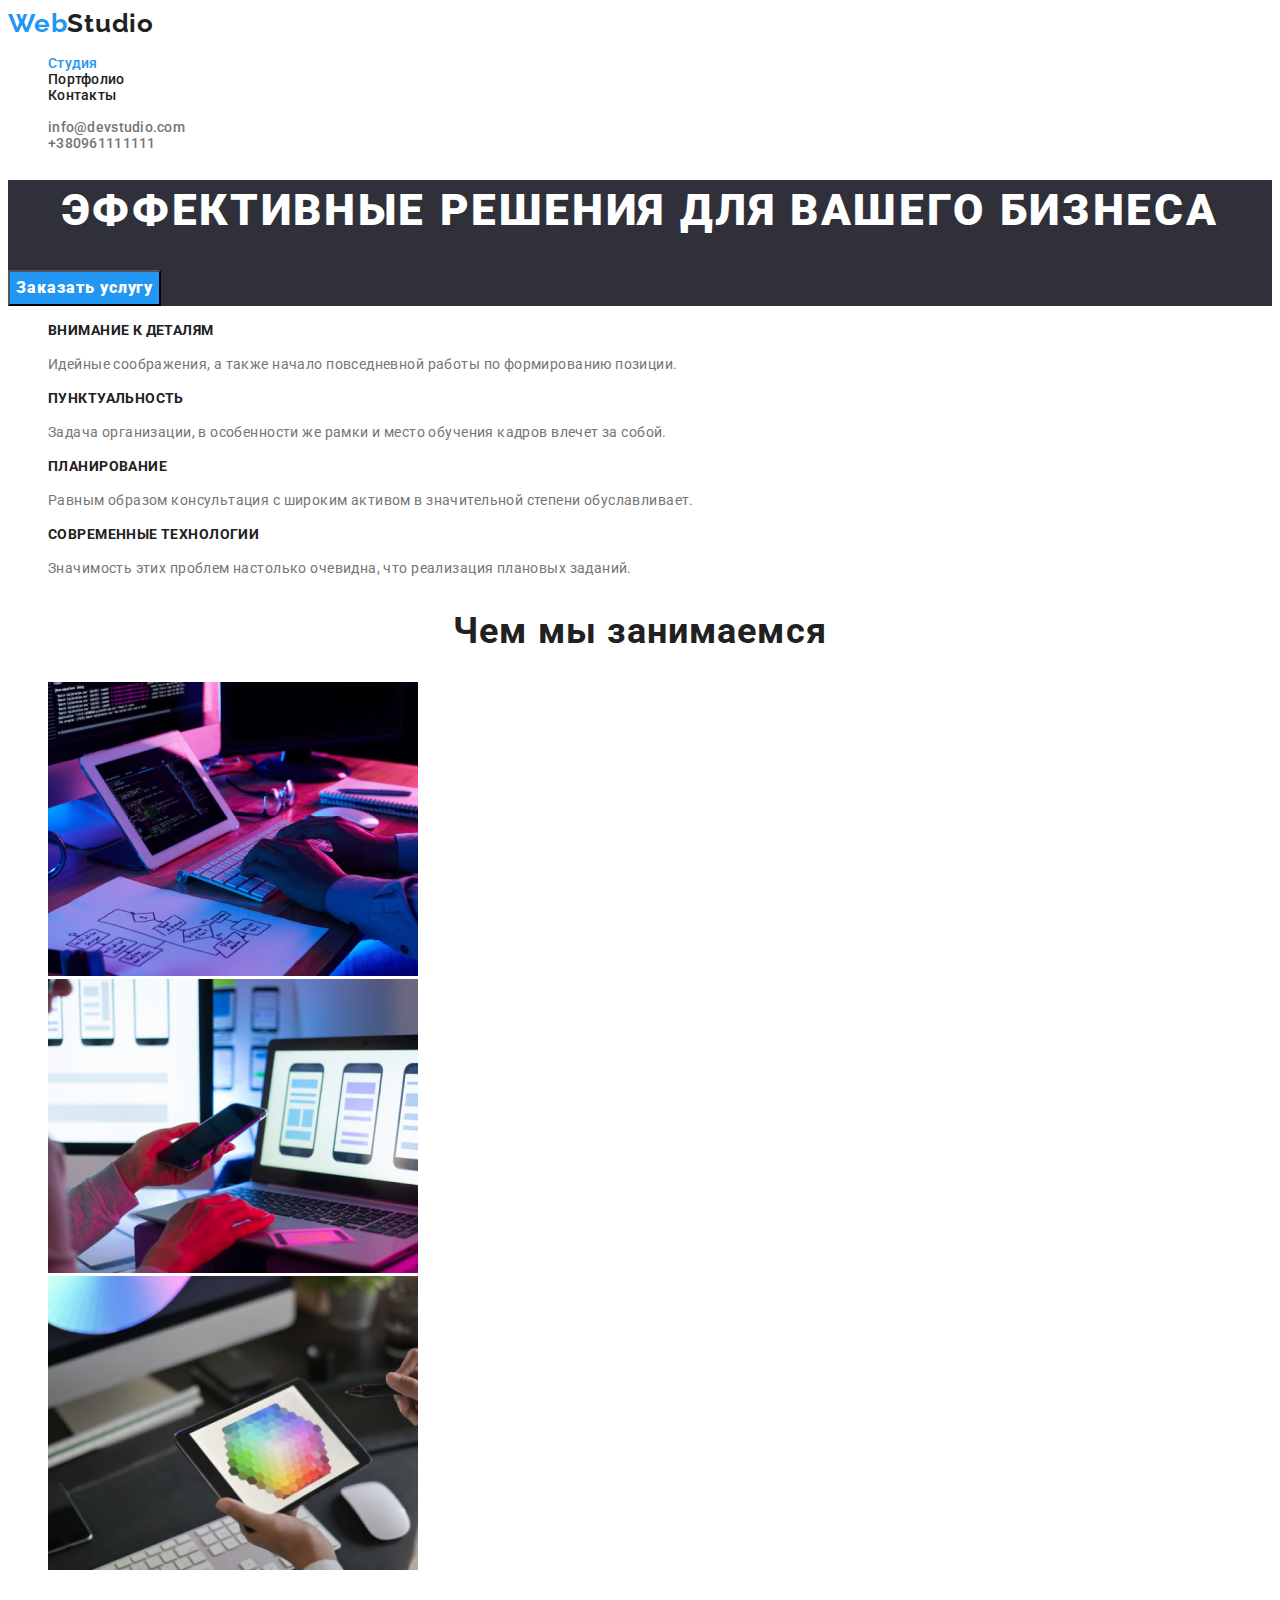
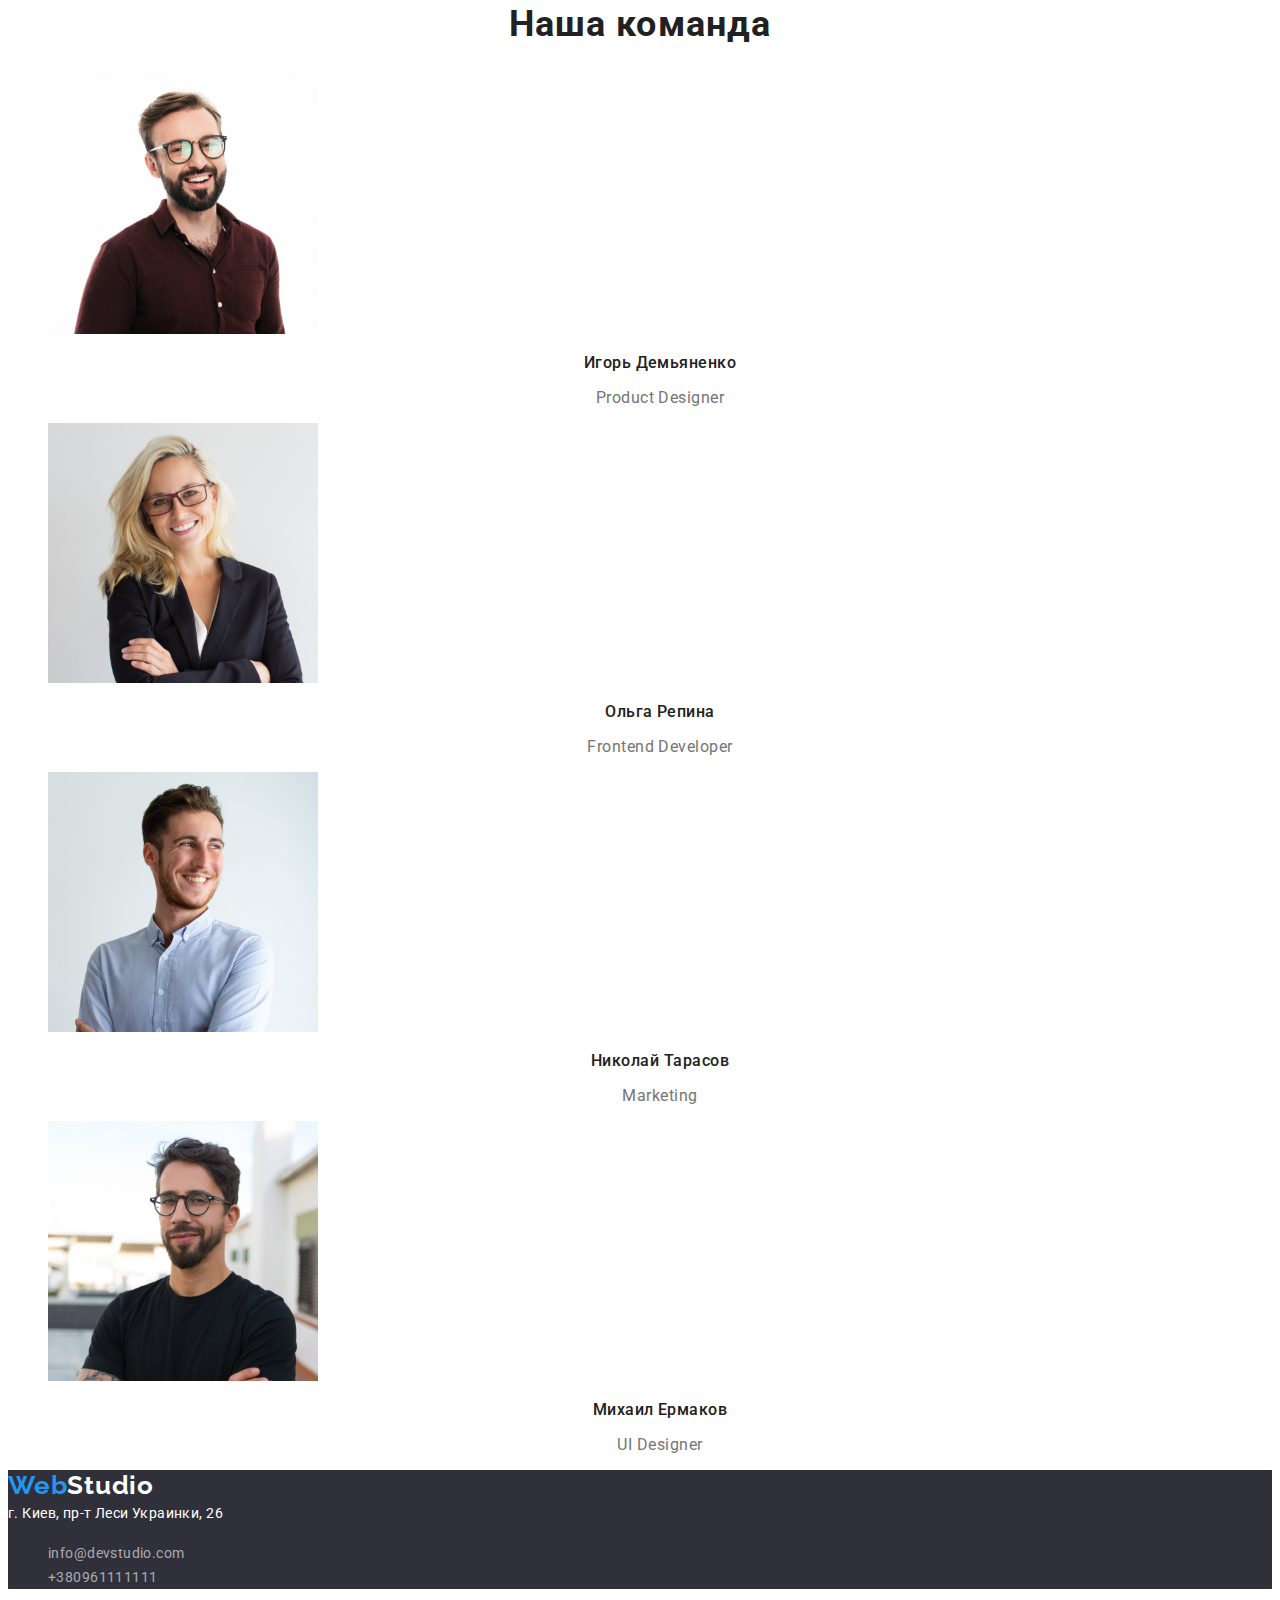
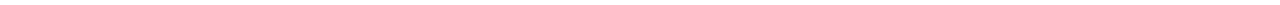
<file: index.html>
<!DOCTYPE html>
<html lang="en">
<head>
    <meta charset="UTF-8">
    <meta http-equiv="X-UA-Compatible" content="IE=edge">
    <meta name="viewport" content="width=device-width, initial-scale=1.0">
    <title>WebStudio</title>
    <link rel="preconnect" href="https://fonts.googleapis.com">
    <link rel="preconnect" href="https://fonts.gstatic.com" crossorigin>
    <link href="https://fonts.googleapis.com/css2?family=Raleway:wght@700&family=Roboto:wght@400;500;700;900&display=swap" rel="stylesheet">
    <link rel="stylesheet" href="css/styles.css">
</head>
<body>
    <!-- Шапка -->
    <header class="main-head">
        <nav class="main-nav">
            <a href="./index.html" class="logo-head"><span class="logo-web">Web</span>Studio</a>
        <ul>
            <li> <a href="./index.html" class="nav-link-current">Студия</a></li>
            <li> <a href="./portfolio.html" class="nav-link" >Портфолио</a></li>
            <li> <a href="" class="nav-link">Контакты</a></li>            
        </ul>
        </nav>
        
        <ul class="contact-list">
            <li><a href="mailto:info@devstudio.com" class="contact-link">info@devstudio.com </a></li>
            <li><a href="tel:+380961111111" class="contact-link">+380961111111 </a></li>
        </ul>
    </header>
    <main>
    <!-- Герой -->
            <section class="hero">
            <h1 class="hero-text">Эффективные решения для вашего бизнеса</h1>
            <button type="button" class="hero-button"><b>Заказать услугу</b></button>
        </section>
    <!-- Преймущества -->
    <section class="advantages">
        <ul class="advantages-list">
            <li>
                <h3 class="advantage-head">Внимание к деталям</h3>
                <p>
                    Идейные соображения, а также начало повседневной работы по формированию позиции.
                </p>
            </li>
            <li>
                <h3 class="advantage-head">Пунктуальность</h3>
                <p>
                    Задача организации, в особенности же рамки и место обучения кадров влечет за собой.
                </p>
            </li>
            <li>
                <h3 class="advantage-head">Планирование</h3>
                <p>
                    Равным образом консультация с широким активом в значительной степени обуславливает.
                </p>
            </li>
            <li>
                <h3 class="advantage-head">Современные технологии</h3>
                <p>
                    Значимость этих проблем настолько очевидна, что реализация плановых заданий.
                </p>
            </li>        
        </ul>
    </section>
    <!-- Чем мы занимаемся -->
    <section class="whatwedo">
        <h2 class="whatwedo-head">Чем мы занимаемся</h2>
        <ul class="whatwedo-list">
            <li>
                <img src="./image/comp.png" alt="Компьютер" width="370">
            </li>
            <li>
                <img src="./image/phone.png" alt="Смартфон" width="370">
            </li>
            <li>
                <img src="./image/tablet.png" alt="Планшет" width="370">
            </li>
        </ul>
    </section>
    <!-- Наша команда -->
    <section class="our-team">
        <h2 class="our-team-head">Наша команда</h2>
        <ul class="our-team-list">
            <li>
              <img src="./image/hum1.jpg" alt="man" width="270">
              <h3 class="team-name">Игорь Демьяненко</h3>
              <p class="prof">Product Designer</p>
            </li>
            <li>
              <img src="./image/hum2.jpg" alt="woman" width="270">
              <h3 class="team-name">Ольга Репина</h3>
              <p class="prof">Frontend Developer</p>
            </li>
            <li>
              <img src="./image/hum3.jpg" alt="man" width="270">
              <h3 class="team-name">Николай Тарасов</h3>
              <p class="prof">Marketing</p>
            </li>
            <li>
              <img src="./image/hum4.jpg" alt="man" width="270">
              <h3 class="team-name">Михаил Ермаков</h3>
              <p class="prof">UI Designer</p>
            </li>
          </ul>
    </section>
    </main>
    <!-- Футер -->
    <footer class="basement">
        <a href="./index.html" class="logo-foot"><span class="logo-web">Web</span>Studio</a>
        <address class="company-address">г. Киев, пр-т Леси Украинки, 26</address>
        <ul>
          <li><a class="contact-list-foot" href="mailto:info@devstudio.com">info@devstudio.com</a></li>
          <li><a class="contact-list-foot" href="tel:+380961111111">+380961111111</a></li>
        </ul>
      </footer>
</body>
</html>
</file>
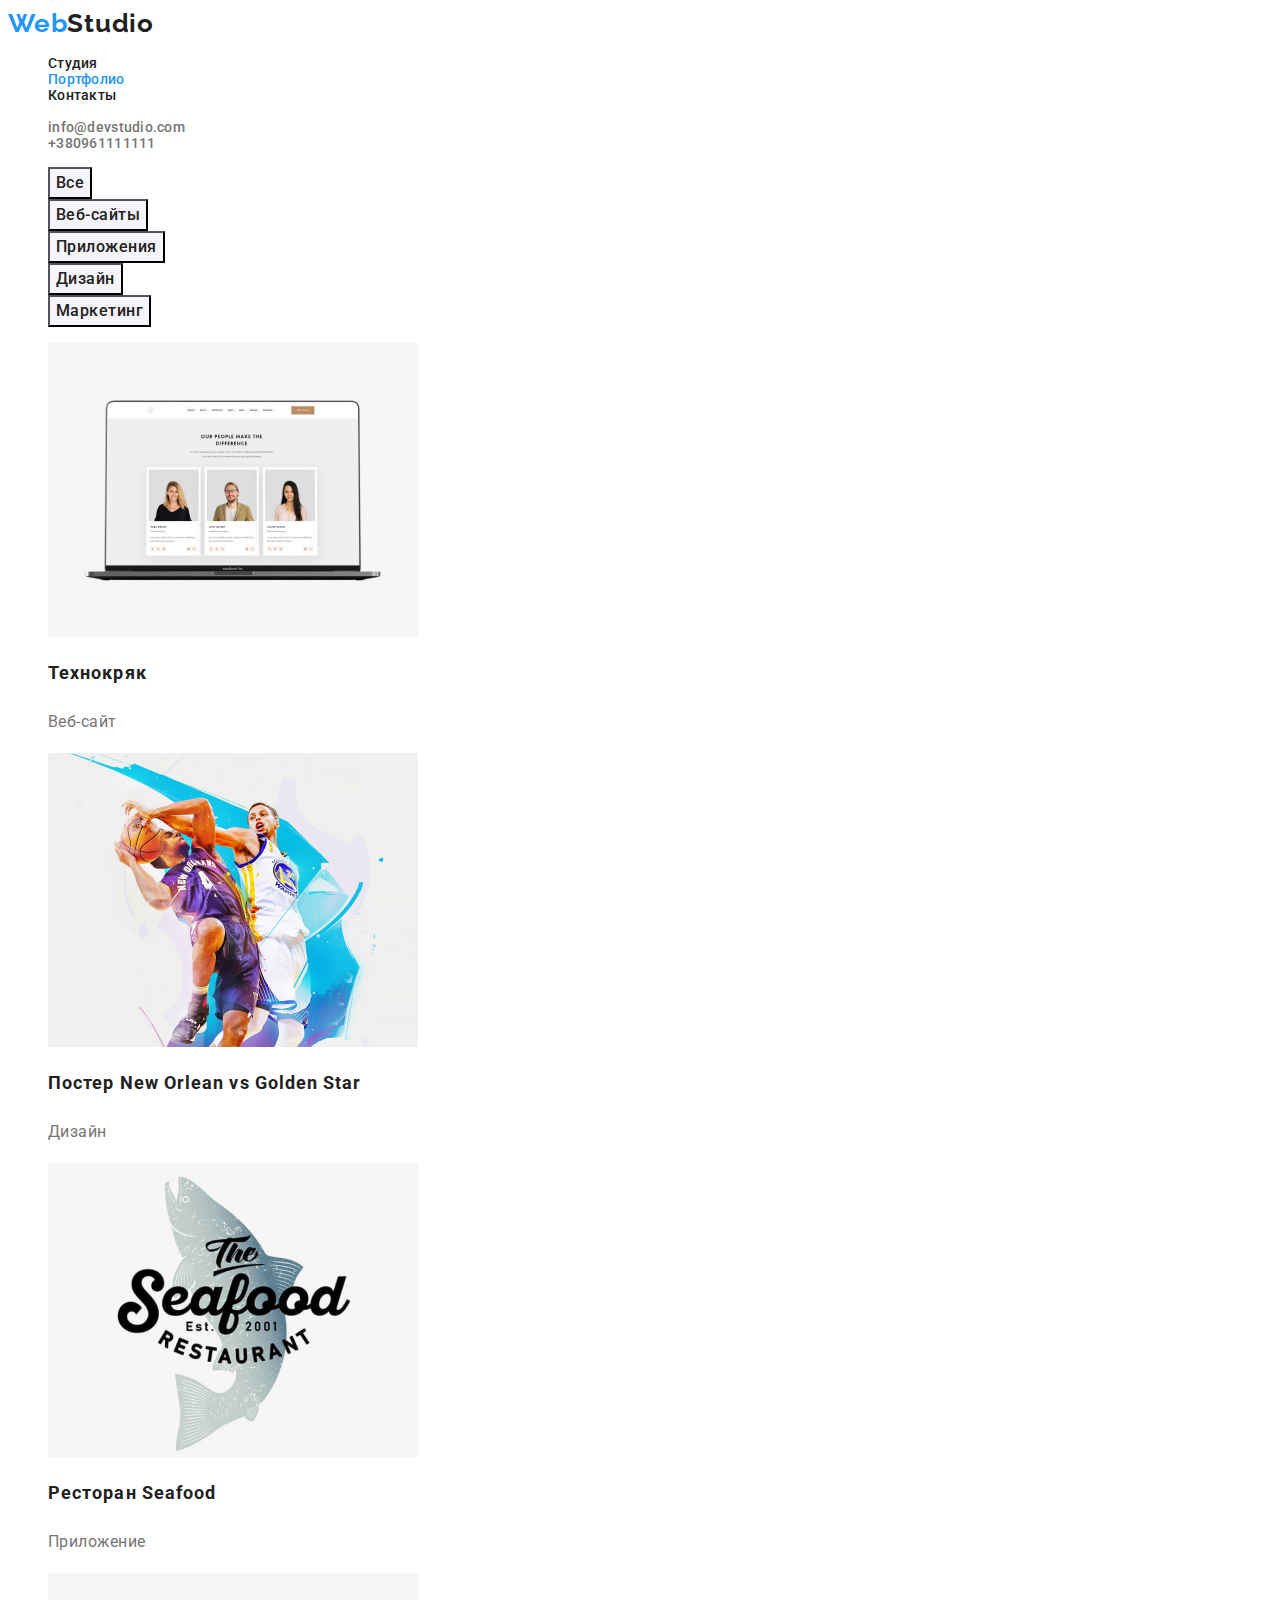
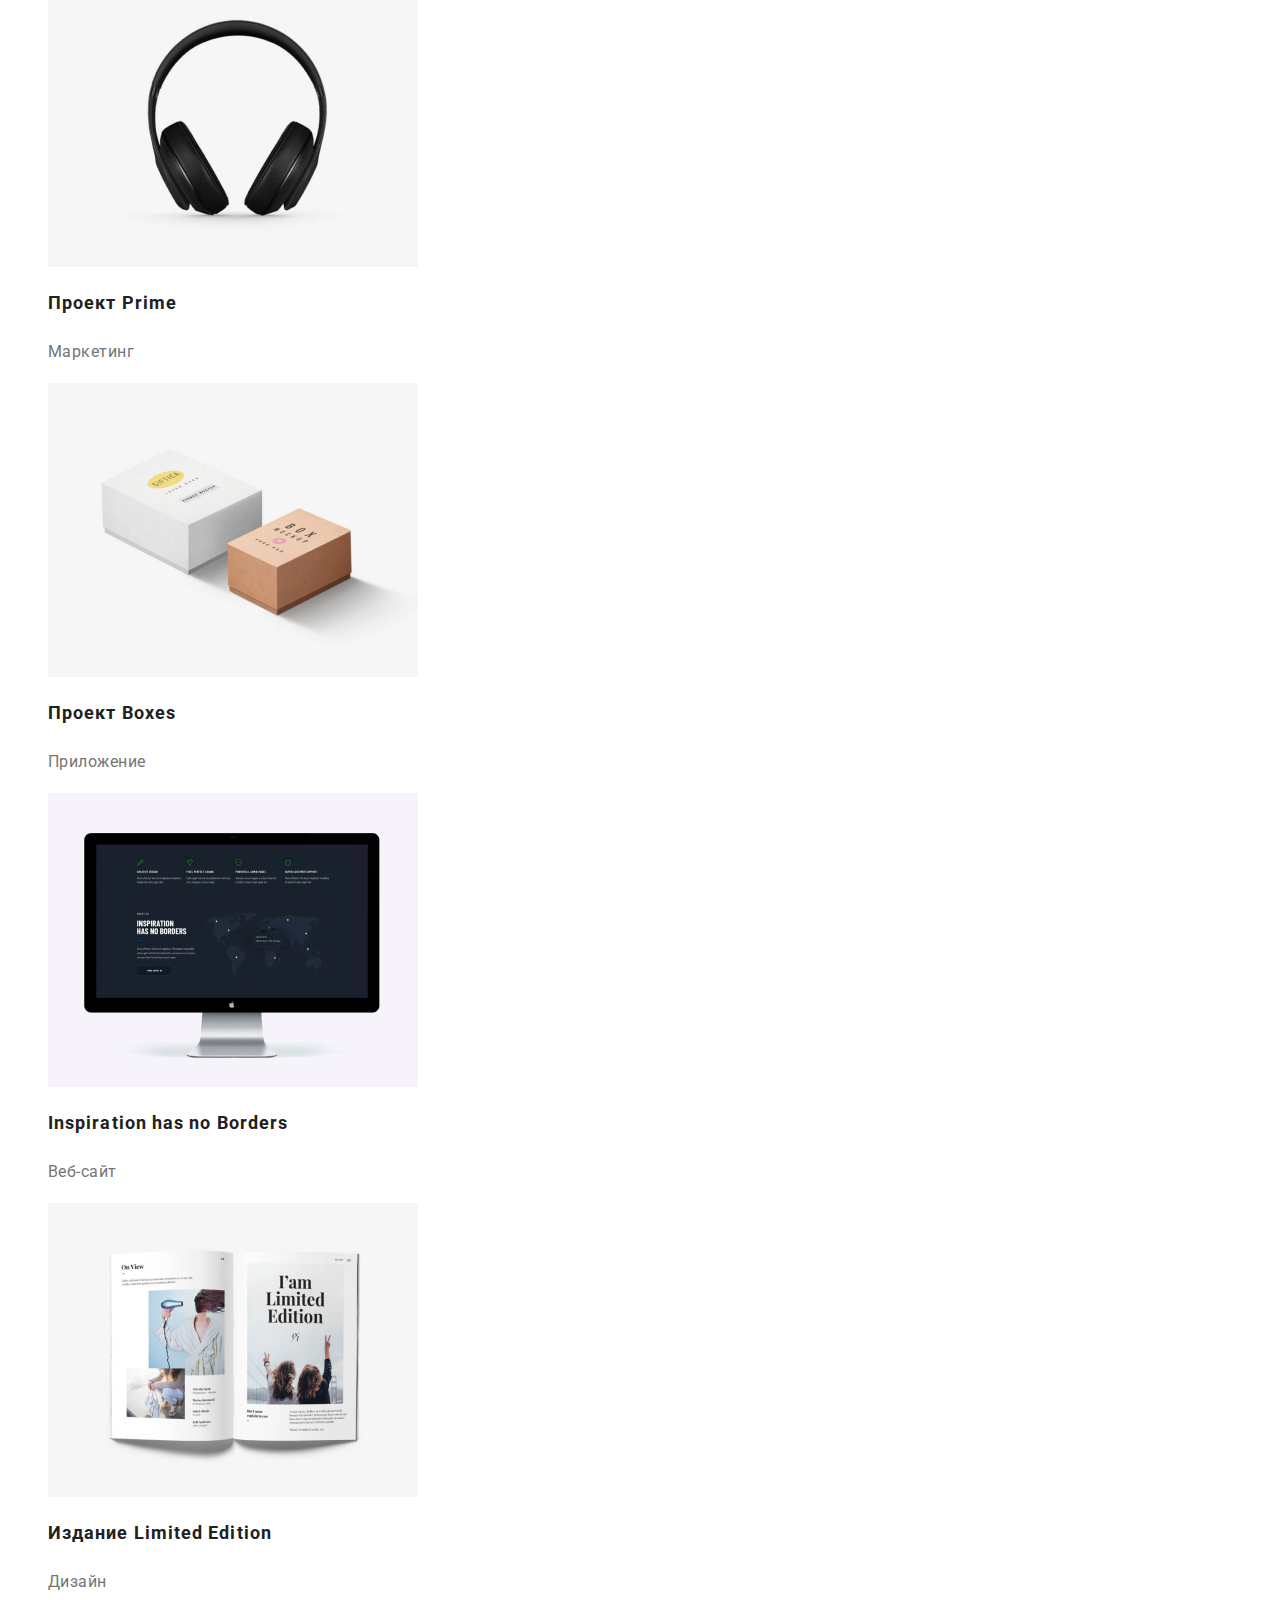
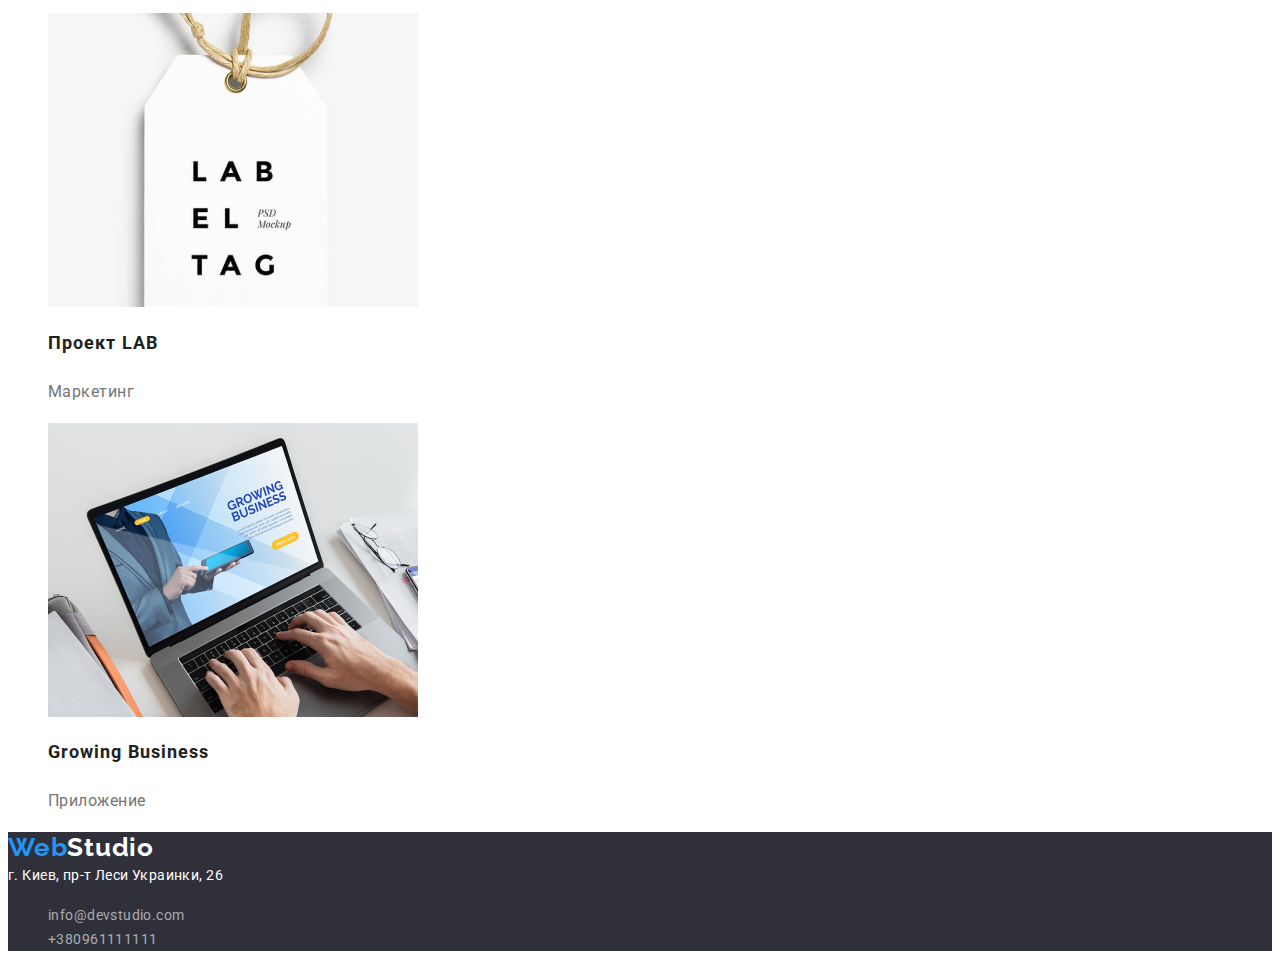
<file: portfolio.html>
<!DOCTYPE html>
<html lang="en">
    <head>
        <meta charset="UTF-8">
        <meta http-equiv="X-UA-Compatible" content="IE=edge">
        <meta name="viewport" content="width=device-width, initial-scale=1.0">
        <title>WebStudio</title>
        <link rel="preconnect" href="https://fonts.googleapis.com">
        <link rel="preconnect" href="https://fonts.gstatic.com" crossorigin>
        <link href="https://fonts.googleapis.com/css2?family=Raleway:wght@700&family=Roboto:wght@400;500;700;900&display=swap" rel="stylesheet">
        <link rel="stylesheet" href="css/styles.css">
    </head>
    <body>

        <!-- Шапка -->
        <header class="main-head">
            <nav class="main-nav">
                <a href="./index.html" class="logo-head"><span class="logo-web">Web</span>Studio</a>
            <ul>
                <li> <a href="./index.html" class="nav-link">Студия</a></li>
                <li> <a href="./portfolio.html" class="nav-link-current" >Портфолио</a></li>
                <li> <a href="" class="nav-link">Контакты</a></li>            
            </ul>
            </nav>
            
            <ul class="contact-list">
                <li><a href="mailto:info@devstudio.com" class="contact-link">info@devstudio.com </a></li>
                <li><a href="tel:+380961111111" class="contact-link">+380961111111 </a></li>
            </ul>
        </header>
        <!-- Таблица портфолио -->
        <section>
            <h1 hidden class="">Страница Портфолио</h1>
            <ul>
                <li><button class="port-button">Все</button></li>
                <li><button class="port-button">Веб-сайты</button></li>
                <li><button class="port-button">Приложения</button></li>
                <li><button class="port-button">Дизайн</button></li>
                <li><button class="port-button">Маркетинг</button></li>
            </ul>
        </section>

        <!-- Услуги -->
        <section>
            <ul class="port-list">
                <li>
                    <a href=""><img src="./image/imgport/laptopteam.png" alt="website on laptop" width="370"></a>
                    <h2 class="service">Технокряк</h2>
                    <p>Веб-сайт</p>
                </li>
                <li>
                    <a href=""><img src="./image/imgport/sport.png" alt="men plaing basketball" width="370"></a>
                    <h2 class="service">Постер New Orlean vs Golden Star</h2>
                    <p>Дизайн</p>
                </li>
                <li>
                    <a href=""><img src="./image/imgport/seafood.png" alt="restaurant poster" width="370"></a>
                    <h2 class="service">Ресторан Seafood</h2>
                    <p>Приложение</p>
                </li>
                <li>
                    <a href=""><img src="./image/imgport/headphone.png" alt="headphone" width="370"></a>
                    <h2 class="service">Проект Prime</h2>
                    <p>Маркетинг</p>
                </li>
                <li>
                    <a href=""><img src="./image/imgport/boxes.png" alt="two boxes" width="370"></a>
                    <h2 class="service">Проект Boxes</h2>
                    <p>Приложение</p>
                </li>
                <li>
                    <a href=""><img src="./image/imgport/monitor.png" alt="website on computer monitor" width="370"></a>
                    <h2 class="service">Inspiration has no Borders</h2>
                    <p>Веб-сайт</p>
                </li>
                <li>
                    <a href=""><img src="./image/imgport/book.png" alt="open book" width="370"></a>
                    <h2 class="service">Издание Limited Edition</h2>
                    <p>Дизайн</p>
                </li>
                <li>
                    <a href=""><img src="./image/imgport/labeltag.png" alt="trinket" width="370"></a>
                    <h2 class="service">Проект LAB</h2>
                    <p>Маркетинг</p>
                </li>
                <li>
                    <a href=""><img src="./image/imgport/laptopbusiness.png" alt="business website" width="370"></a>
                    <h2 class="service">Growing Business</h2>
                    <p>Приложение</p>
                </li>
            </ul>
        </section>
        <!-- Футер -->
        <footer class="basement">
        <a href="./index.html" class="logo-foot"><span class="logo-web">Web</span>Studio</a>
        <address class="company-address">г. Киев, пр-т Леси Украинки, 26</address>
        <ul>
          <li><a class="contact-list-foot" href="mailto:info@devstudio.com">info@devstudio.com</a></li>
          <li><a class="contact-list-foot" href="tel:+380961111111">+380961111111</a></li>
        </ul>
        </footer>   
</body>
</html>
</file>
<file: css/styles.css>
:root {
    --main-color: #212121;
    --second-color: #FFFFFF;
    --text-color: #757575;
    --backround-dark: #2F303A;
    --backround-light: #F5F4FA;
    --contact-color: rgba(255, 255, 255, 0.6);
    --accent-color: #2196f3;
    --button-color: #F5F4FA;
}

/* main config */

body {
    font-family: 'Roboto', sans-serif;
    background-color:#FFFFFF;
    line-height: 1;    
}

ul {
	list-style: none;
}

.main-head a {
    text-decoration: none;
}

.basement a {
    text-decoration: none;
}

/* logo */

.logo-head {
    font-family: 'Raleway';
    font-style: normal;
    font-weight: 700;
    font-size: 26px;
    line-height: 31px;
    letter-spacing: 0.03em;
    color: var(--main-color);
}

.logo-web {
    color: var(--accent-color);
}

.logo-foot {
    font-family: 'Raleway';
    font-style: normal;
    font-weight: 700;
    font-size: 26px;
    line-height: 31px;
    letter-spacing: 0.03em;
    color: var(--second-color);
}

/* Основная навигация */

.nav-link,
.nav-link-current {   
    font-family: 'Roboto';
    font-style: normal;
    font-weight: 500;
    font-size: 14px;
    line-height: 16px;
    letter-spacing: 0.02em;
    color: var(--main-color);
}

.nav-link:hover,
.nav-link:focus {
    color: var(--accent-color);
}

.nav-link-current {
    color: var(--accent-color);
}

.contact-link {    
    font-family: 'Roboto';
    font-style: normal;
    font-weight: 500;
    font-size: 14px;
    line-height: 16px;
    letter-spacing: 0.02em;
    color: var(--text-color);
}

.contact-link:hover,
.contact-link:focus {
    color: var(--accent-color);    
}

/* Герой */

.hero {
    background-color: var(--backround-dark);
}

.hero-text {
    font-family: 'Roboto';
    font-style: normal;
    font-weight: 900;
    font-size: 44px;
    line-height: 60px;
    text-align: center;
    letter-spacing: 0.06em;
    text-transform: uppercase;
    color: var(--second-color);
}

.hero-button {
    font-family: 'Roboto';
    font-style: normal;
    font-weight: 700;
    font-size: 16px;
    line-height: 30px;
    display: flex;
    align-items: center;
    text-align: center;
    letter-spacing: 0.06em;
    color: var(--second-color);
    background-color: var(--accent-color);       
}

/* Преймущества */

.advantage-head {
    font-family: 'Roboto';
    font-style: normal;
    font-weight: 700;
    font-size: 14px;
    line-height: 16px;
    letter-spacing: 0.03em;
    text-transform: uppercase;
    color: var(--main-color);
}

.advantages-list p {
    font-family: 'Roboto';
    font-style: normal;
    font-weight: 400;
    font-size: 14px;
    line-height: 24px;
    letter-spacing: 0.03em;
    color: var(--text-color);
}

/* Чем мы занимаемся */

.whatwedo-head {
    font-family: 'Roboto';
    font-style: normal;
    font-weight: 700;
    font-size: 36px;
    line-height: 42px;
    text-align: center;
    letter-spacing: 0.03em;
    color: var(--main-color);
}

/* Наша команда */

.our-team-head {
    font-family: 'Roboto';
    font-style: normal;
    font-weight: 700;
    font-size: 36px;
    line-height: 42px;
    text-align: center;
    letter-spacing: 0.03em;
    color: var(--main-color);
}

.team-name {
    font-family: 'Roboto';
    font-style: normal;
    font-weight: 500;
    font-size: 16px;
    line-height: 19px;
    text-align: center;
    letter-spacing: 0.03em;
    color: var(--main-color);
}

.prof {
    font-family: 'Roboto';
    font-style: normal;
    font-weight: 400;
    font-size: 16px;
    line-height: 19px;
    text-align: center;
    letter-spacing: 0.03em;
    color: var(--text-color);
}

/* Подвал */

.basement {
    background-color: var(--backround-dark);
}

.company-address {
    font-family: 'Roboto';
    font-style: normal;
    font-weight: 400;
    font-size: 14px;
    line-height: 24px;
    letter-spacing: 0.03em;
    color: var(--second-color);
}

.contact-list-foot {
    font-family: 'Roboto';
    font-style: normal;
    font-weight: 400;
    font-size: 14px;
    line-height: 24px;
    letter-spacing: 0.03em;
    color: var(--contact-color);
}

.contact-list-foot:hover,
.contact-list-foot:focus {
    color: var(--accent-color);
}

/* Портфолио */
/* Фильтры */

.port-button {
    font-family: 'Roboto';
    font-style: normal;
    font-weight: 500;
    font-size: 16px;
    line-height: 26px;
    text-align: center;
    letter-spacing: 0.03em;
    color: var(--main-color);
    background-color: var(--button-color);
}

.port-button:hover,
.port-button:focus {
    background-color: var(--accent-color);
    color: var(--second-color);
}

/* Список */

.service {
    font-family: 'Roboto';
    font-style: normal;
    font-weight: 700;
    font-size: 18px;
    line-height: 36px;
    letter-spacing: 0.06em;
    color: var(--main-color);
}

.port-list p {
    font-family: 'Roboto';
    font-style: normal;
    font-weight: 400;
    font-size: 16px;
    line-height: 30px;
    letter-spacing: 0.03em;
    color: var(--text-color);
}
</file>
